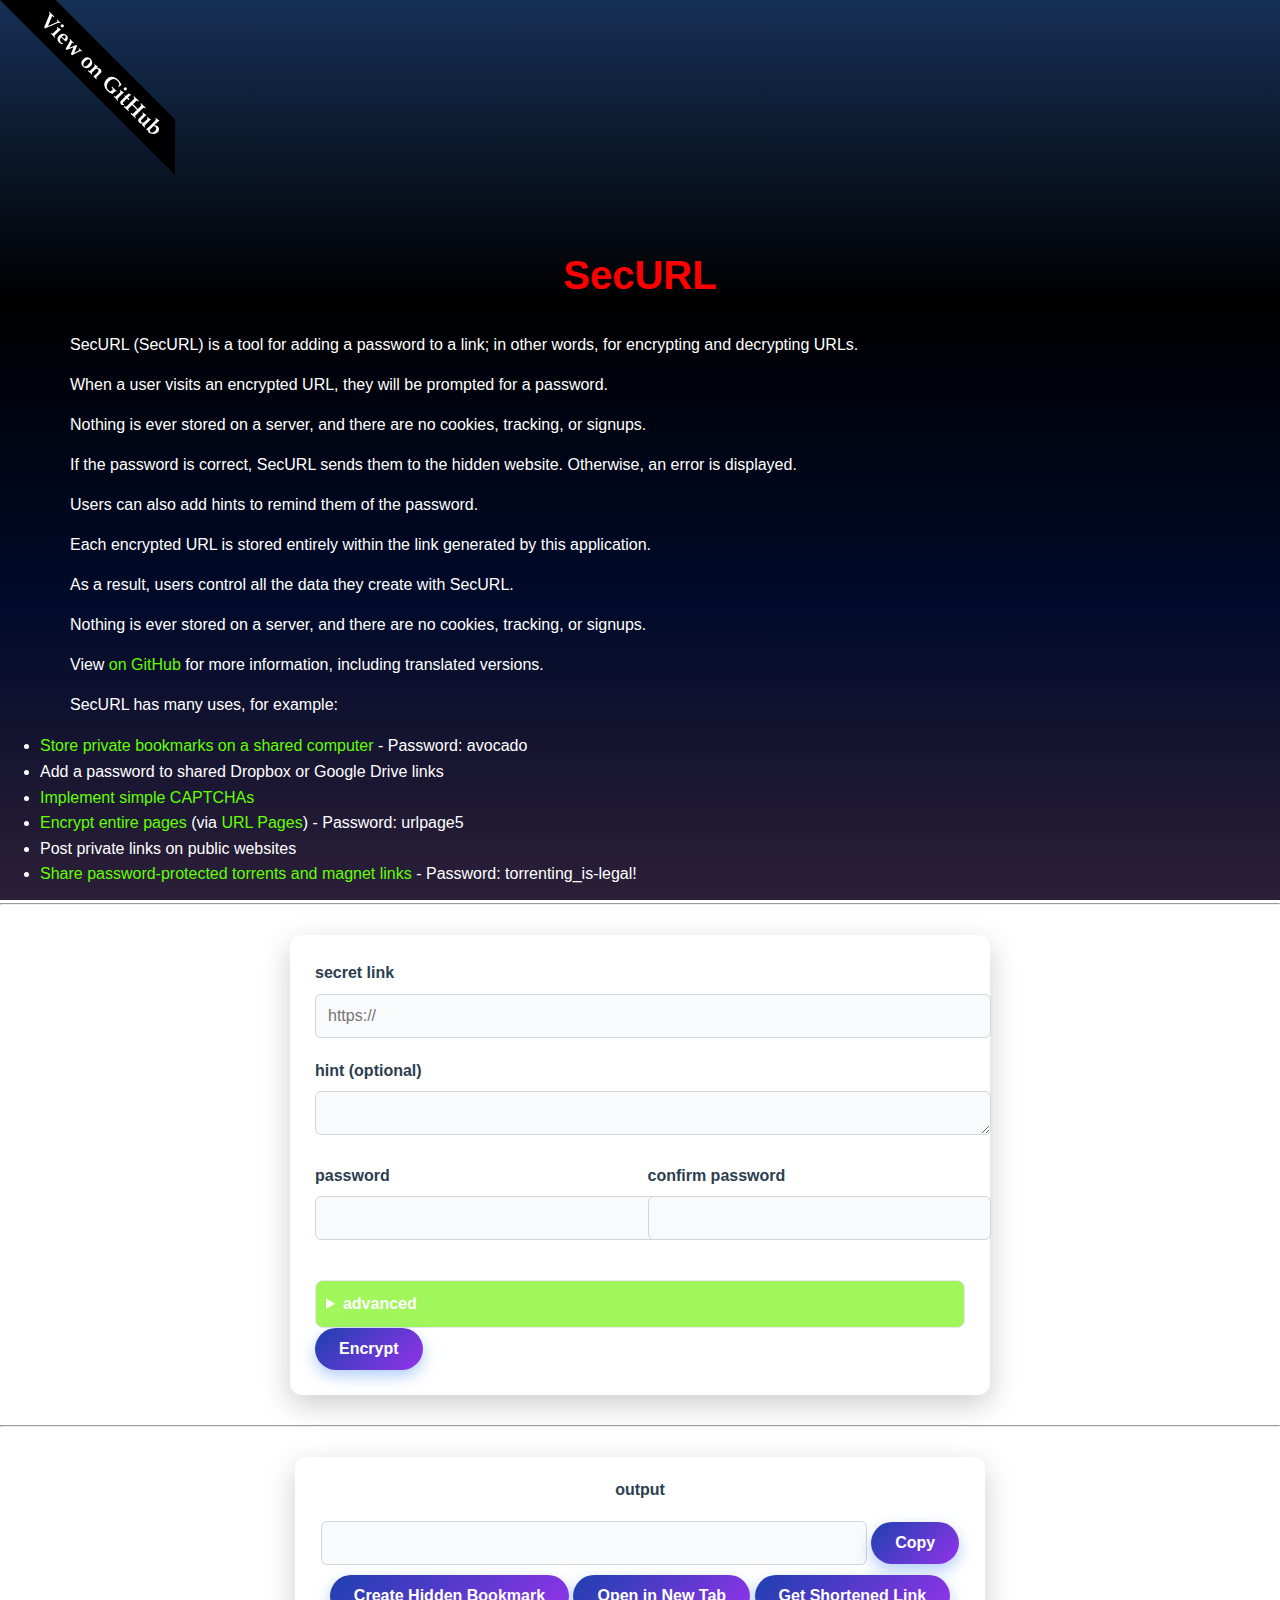
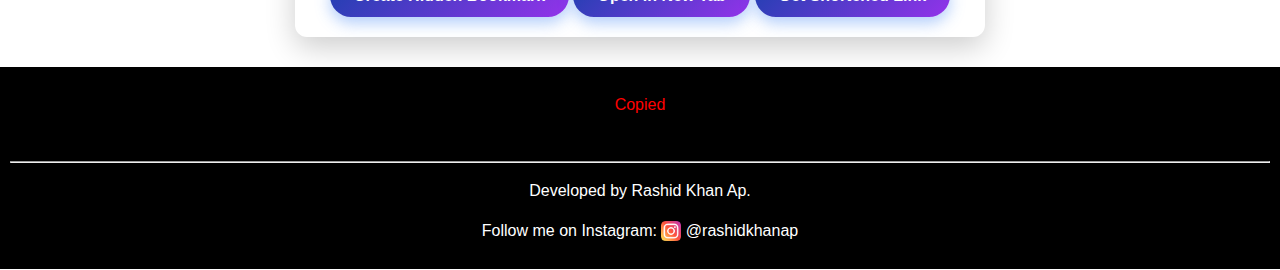
<file: index.html>
<!DOCTYPE html>
<html xmlns="http://www.w3.org/1999/xhtml" lang="en">

<head>
  <!-- Metadata -->
  <meta charset="utf-8" />
  <meta name="author" content="Rashid Khan Ap" />
  <meta name="description" content="Password protect links using AES in the browser." />
  <meta name="viewport" content="width=device-width, initial-scale=1.0, user-scalable=yes" />

  <link rel="shortcut icon" type="image/x-icon" href="favicon.ico">

  <title>Link Lock - Password-protect links</title>

  <!-- Styles -->
  <link rel="stylesheet" href="style.css" type="text/css" />

  <!-- Scripts -->
  <script type="text/javascript" src="b64.js"></script>
  <script type="text/javascript" src="api.js"></script>
  <script type="text/javascript" src="index.js"> </script>
</head>

<body onload="main()">
  <!-- Explanation for those who do not have JavaScript enabled -->
  <noscript>
  <div class="red-border">
    <p>If you are seeing this, it means that you have JavaScript disabled. Please enable JavaScript to access the locked link.</p>

    <p>This application is entirely programmed in JavaScript. This was done intentionally, so that all encryption and decryption happens client-side. This means the code runs as a distributed application, relying only on GitHub Pages for infrastructure. It also means that no data about locked links is ever stored on a server. The code is designed to be auditable so users can investigate what is happening behind the scenes.</p>

    <p>If you still want to run the application, I encourage you to clone the <a href="https://github.com/RashiKhanAp/SecURL">source code on GitHub</a>. That way you can disable JavaScript only for trusted files on your local machine.</p>
  </div>
  </noscript>

  <div class="form" style="display: none">
    <p>Please enter the password to unlock the link.</p>
    <p id="hint"></p>

    <hr />

    <label for="password">password</label>
    <input type="password" id="password" autofocus />
    <button id="unlockbutton">Unlock link</button>
  </div>

  <!-- Display errors in a big red box -->
  <div class="error red-border" style="display: none">
    <p id="errortext">Error</p>
    <button onclick="main()">Try again</button>
    <a href="https://RashiKhanAp.github.io/SecURL"><button>Lock a link</button></a>
    <a href="https://RashiKhanAp.github.io/SecURL/decrypt/" id="no-redirect" target="_blank"><button>Decrypt without redirect</button></a>
    <a href="https://RashiKhanAp.github.io/SecURL/hidden/" id="hidden" target="_blank"><button>Create hidden bookmark</button></a>
  </div>
</body>

</html>
</file>
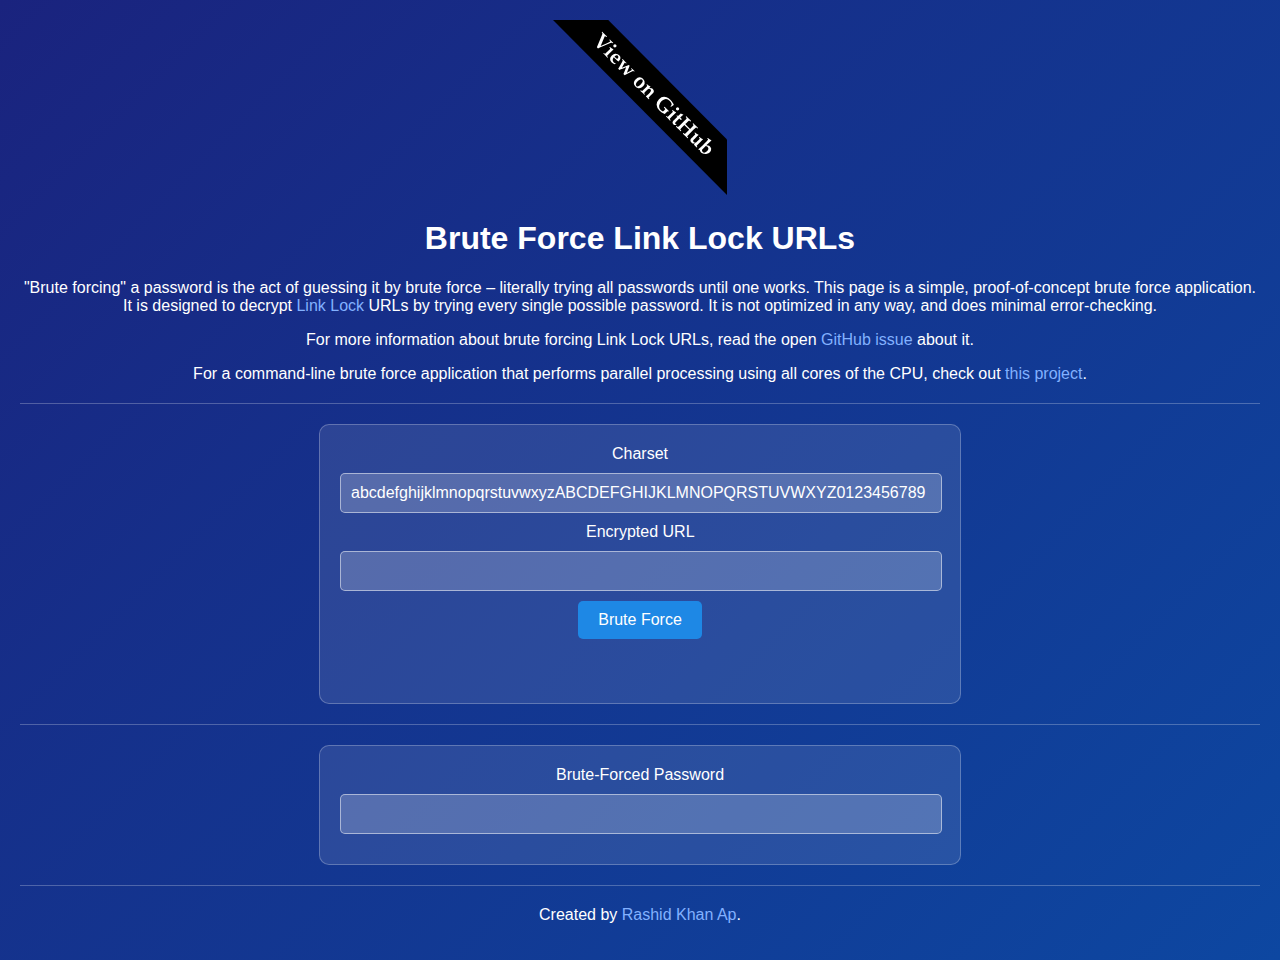
<file: bruteforce/index.html>
<!DOCTYPE html>
<html lang="en">
<head>
  <!-- Metadata -->
  <meta charset="utf-8" />
  <meta name="author" content="Rashid Khan Ap" />
  <meta name="description" content="Brute force password-protected links created with Link Lock from within the browser." />
  <meta name="viewport" content="width=device-width, initial-scale=1.0, user-scalable=yes" />

  <link rel="shortcut icon" type="image/x-icon" href="../favicon.ico">

  <title>Brute Force Link Lock</title>

  <!-- Styles -->
  <style>
    body {
      margin: 0;
      font-family: Arial, sans-serif;
      background: linear-gradient(135deg, #1a237e, #0d47a1);
      color: white;
      text-align: center;
      padding: 20px;
    }

    a {
      color: #82b1ff;
      text-decoration: none;
    }

    a:hover {
      text-decoration: underline;
    }

    .form, .output {
      margin: 20px auto;
      padding: 20px;
      border: 1px solid #ffffff40;
      border-radius: 10px;
      background-color: rgba(255, 255, 255, 0.1);
      width: 90%;
      max-width: 600px;
    }

    input[type="text"], input[type="url"] {
      width: calc(100% - 20px);
      padding: 10px;
      margin: 10px 0;
      border: 1px solid #ffffff80;
      border-radius: 5px;
      background-color: rgba(255, 255, 255, 0.2);
      color: white;
      font-size: 16px;
    }

    input[type="text"]:focus, input[type="url"]:focus {
      outline: none;
      border-color: #82b1ff;
      background-color: rgba(255, 255, 255, 0.3);
    }

    button {
      padding: 10px 20px;
      border: none;
      border-radius: 5px;
      background-color: #1e88e5;
      color: white;
      font-size: 16px;
      cursor: pointer;
      transition: background-color 0.3s ease;
    }

    button:hover {
      background-color: #1565c0;
    }

    .alert {
      opacity: 0;
      color: red;
      margin-top: 10px;
    }

    footer {
      margin-top: 20px;
    }

    hr {
      border: none;
      border-top: 1px solid #ffffff40;
      margin: 20px 0;
    }
  </style>

  <!-- Scripts -->
  <script type="text/javascript" src="../b64.js"></script>
  <script type="text/javascript" src="../api.js"></script>
  <script type="text/javascript" src="bruteforce.js"></script>
</head>

<body>
  <!-- View on GitHub ribbon -->
  <a href="https://github.com/Rashikhanap/SecURL" target="_blank">
    <img class="ribbon" src="../corner-ribbon-minified.svg" alt="View on GitHub" />
  </a>

  <!-- Explanation for those who do not have JavaScript enabled -->
  <noscript>
  <div style="border: 3px solid red; padding: 2em; background-color: rgba(255, 0, 0, 0.2);">
    <p>If you are seeing this, it means that you have JavaScript disabled. As a result, the application will not work properly for you. For example, none of the buttons will work.</p>

    <p>This application is entirely programmed in JavaScript. This was done intentionally, so that all encryption and decryption happens client-side. This means the code runs as a distributed application, relying only on GitHub Pages for infrastructure. It also means that no data about locked links is ever stored on a server. The code is designed to be auditable so users can investigate what is happening behind the scenes.</p>

    <p>If you still want to run the application, I encourage you to clone the <a href="https://github.com/RASHIKHANAP/SecURL">source code on GitHub</a>. That way you can disable JavaScript only for trusted files on your local machine.</p>
  </div>
  </noscript>

  <!-- Introduction -->
  <h1>Brute Force Link Lock URLs</h1>
  <p>"Brute forcing" a password is the act of guessing it by brute force – literally trying all passwords until one works. This page is a simple, proof-of-concept brute force application. It is designed to decrypt <a href="https://github.com/RASHIKHANAP/SecURL" target="_blank">Link Lock</a> URLs by trying every single possible password. It is not optimized in any way, and does minimal error-checking.</p>
  <p>For more information about brute forcing Link Lock URLs, read the open <a href="https://github.com/RASHIKHANAP/SecURL/issues/1" target="_blank">GitHub issue</a> about it.</p>
  <p>For a command-line brute force application that performs parallel processing using all cores of the CPU, check out <a href="https://github.com/RASHIKHANAP/SecURL">this project</a>.</p>

  <hr />

  <!-- Main form -->
  <div class="form">
    <label for="charset">Charset</label>
    <input type="text" id="charset" value="abcdefghijklmnopqrstuvwxyzABCDEFGHIJKLMNOPQRSTUVWXYZ0123456789" />
    <label for="encrypted-url">Encrypted URL</label>
    <input type="url" id="encrypted-url" oninput="document.querySelector('.alert').style.opacity = 0" />
    <button onclick="onBruteForce()">Brute Force</button>
    <p class="alert">INVISIBLE</p>
  </div>

  <hr />

  <!-- Output area -->
  <div class="output">
    <label for="output">Brute-Forced Password</label>
    <input type="text" id="output" readonly />
  </div>

  <!-- Page footer -->
  <footer>
  <hr />
  <p class="copyright">Created by <a href="https://github.com/RASHIKHANAP">Rashid Khan Ap</a>.</p>
  </footer>
</body>

</html>
</file>
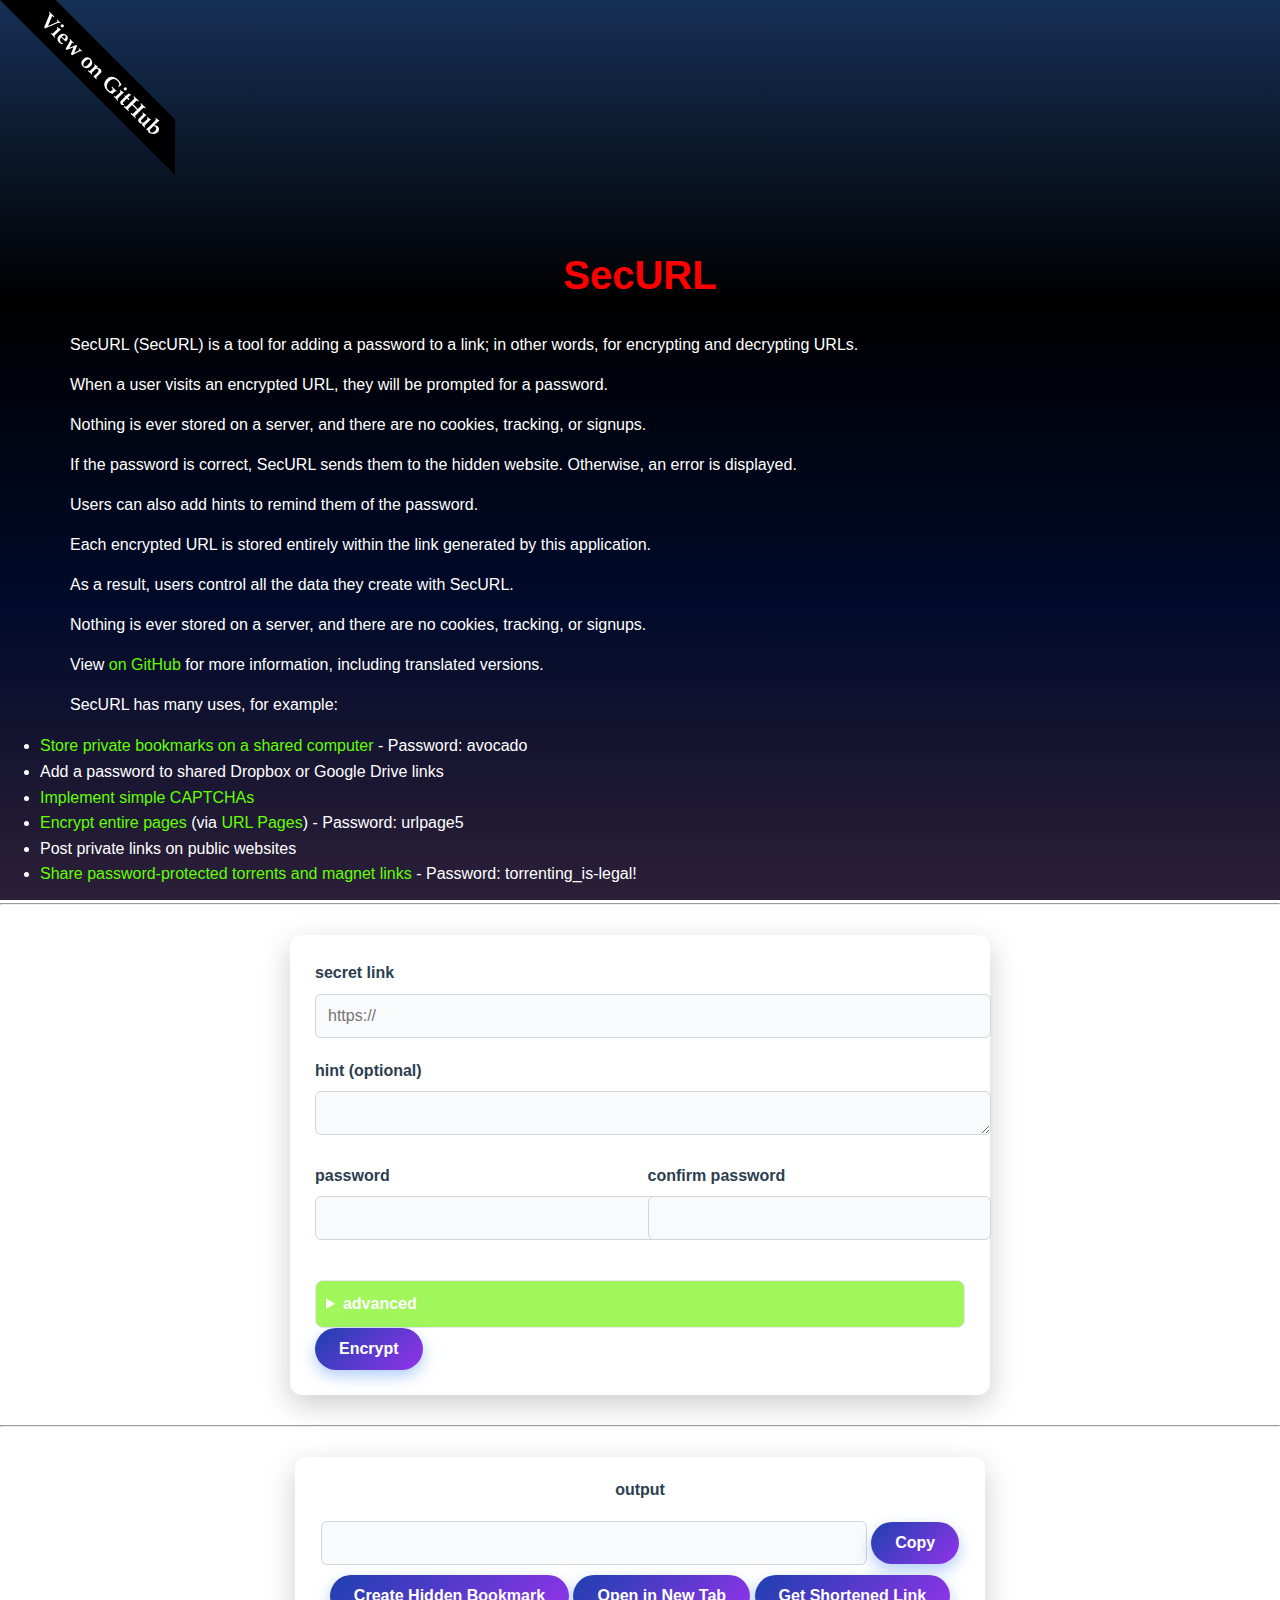
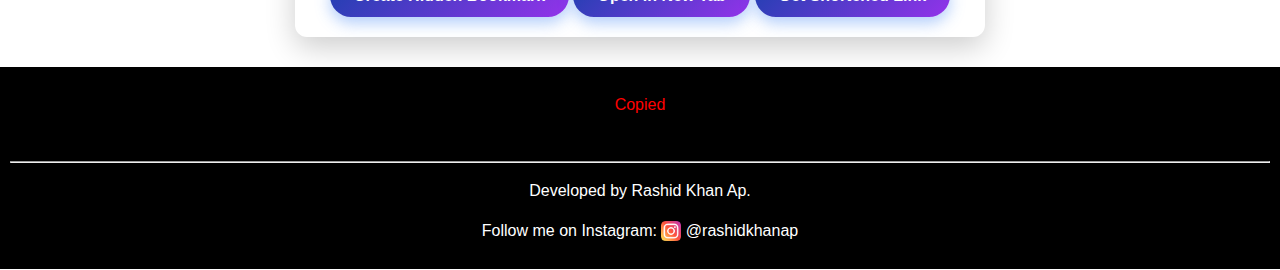
<file: create/index.html>
<!DOCTYPE html>
<html lang="en">

<head>
  <!-- Metadata -->
  <meta charset="utf-8" />
  <meta name="author" content="Rashid Khan Ap" />
  <meta name="description" content="Password protect links using AES in the browser." />
  <meta name="viewport" content="width=device-width, initial-scale=1.0, user-scalable=yes" />

  <link rel="shortcut icon" type="image/x-icon" href="../favicon.ico">

  <title>SecURL - Password-protect links</title>

  <!-- Styles -->
  <link rel="stylesheet" href="../style.css" type="text/css" />
  <style>
    /* Add your CSS styles here */
  </style>

  <!-- Scripts -->
  <script type="text/javascript" src="../b64.js"></script>
  <script type="text/javascript" src="../api.js"></script>
  <script type="text/javascript">
    function error(text) {
      document.querySelector(".error").style.display = "inherit";
      document.querySelector("#errortext").innerText = `Error: ${text}`;
    }


    // Run when the <body> loads
    function main() {
      // Fail if the b64 library or API was not loaded
      if (!("b64" in window)) {
        error("Base64 library not loaded.");
        return;
      }
      if (!("apiVersions" in window)) {
        error("API library not loaded.");
        return;
      }
    }
  </script>
  <script type="text/javascript" src="create.js"></script>
</head>

<body onload="main()">
  <!-- View on GitHub ribbon -->
  <a href="https://github.com/RASHIKHANAP/SecURL" target="_blank">
    <img class="ribbon" src="../corner-ribbon-minified.svg" alt="View on GitHub" />
  </a>

  <!-- Explanation for those who do not have JavaScript enabled -->
  <noscript>
  <div style="border: 3px solid red; padding: 2em;">
    <p>If you are seeing this, it means that you have JavaScript disabled. As a result, the application will not work properly for you. For example, none of the buttons will work.</p>

    <p>This application is entirely programmed in JavaScript. This was done intentionally, so that all encryption and decryption happens client-side. This means the code runs as a distributed application, relying only on GitHub Pages for infrastructure. It also means that no data about locked links is ever stored on a server. The code is designed to be auditable so users can investigate what is happening behind the scenes.</p>

    <p>If you still want to run the application, I encourage you to clone the <a href="https://github.com/RASHIKHANAP/SecURL">source code on GitHub</a>. That way you can disable JavaScript only for trusted files on your local machine.</p>
  </div>
  </noscript>

  <!-- Display errors in a big red box -->
  <div class="error red-border" style="display: none">
    <p id="errortext">Error</p>
    <button onclick="main()">Try again</button>
  </div>

  <!-- Project description -->
  <h1 style="text-align: center;">SecURL</h1>
  <div style="text-align: center;">
    <p class="left-text" style="text-align: left; margin-left: 70px; margin-right: 77px;">
      SecURL (SecURL) is a tool for adding a password to a link; in other words, for encrypting and decrypting URLs.
    </p>
    <p class="left-text" style="text-align: left; margin-left: 70px; margin-right: 77px;">
      When a user visits an encrypted URL, they will be prompted for a password.
    </p>
    <p class="left-text" style="text-align: left; margin-left: 70px; margin-right: 77px;">
      Nothing is ever stored on a server, and there are no cookies, tracking, or signups.
    </p>
    <p class="left-text" style="text-align: left; margin-left: 70px; margin-right: 77px;">
      If the password is correct, SecURL sends them to the hidden website. Otherwise, an error is displayed.
    </p>
    <p class="left-text" style="text-align: left; margin-left: 70px; margin-right: 77px;">
      Users can also add hints to remind them of the password.
    </p>
    <p class="left-text" style="text-align: left; margin-left: 70px; margin-right: 77px;">
      Each encrypted URL is stored entirely within the link generated by this application.
    </p>
    <p class="left-text" style="text-align: left; margin-left: 70px; margin-right: 77px;">
      As a result, users control all the data they create with SecURL.
    </p>
    <p class="left-text" style="text-align: left; margin-left: 70px; margin-right: 77px;">
      Nothing is ever stored on a server, and there are no cookies, tracking, or signups.
    </p>
    <p class="left-text" style="text-align: left; margin-left: 70px; margin-right: 77px;">
      View <a target="_blank" href="https://github.com/Rashikhanap/SecURL">on GitHub</a> for more information, including translated versions.
    </p>
    <p class="left-text" style="text-align: left; margin-left: 70px; margin-right: 77px;">
      SecURL has many uses, for example:
    </p>
  </div>
    <ul>
      <li><a target="_blank" href="https://RASHIKHANAP.github.io/SecURL/#[base64]">Store private bookmarks on a shared computer</a> - Password: avocado</li>
      <li>Add a password to shared Dropbox or Google Drive links</li>
      <li><a target="_blank" href="https://RASHIKHANAP.github.io/SecURL/#eyJ2IjoiMC4wLjEiLCJlIjoiZEx3Yi9CNitlK0ZjM1B3ZURrbUY2NjdQWFlIV1dsS3dpclhvZmkvRXBFTXU0ZERlVkJuSmUrN1loS2JxQ3RrPSIsImgiOiIxICsgMSA9ID8iLCJpIjoiRDJYd1MyK1EzaHpuUDV1NyJ9">Implement simple CAPTCHAs</a></li>
      <li><a target="_blank" href="https://RASHIKHANAP.github.io/SecURL/#[base64]">Encrypt entire pages</a> (via <a target="_blank" href="https://github.com/RASHIKHANAP/urlpages">URL Pages</a>) - Password: urlpage5</li>
      <li>Post private links on public websites</li>
      <li><a target="_blank" href="https://RASHIKHANAP.github.io/SecURL/#[base64]">Share password-protected torrents and magnet links</a> - Password: torrenting_is-legal!</li>
    </ul>
  </div>

  <hr />

  <!-- Main form -->
  <div class="form">
    <div class="labeled-input">
      <label for="url">secret link</label>
      <input type="url" id="url" placeholder="https://" oninvalid="if (!this.validity.customError) this.setCustomValidity('Please enter a valid URL. Make sure to include \'http://\' or \'https://\' at the beginning.')" oninput="this.setCustomValidity('')" required />
    </div>
    <div class="labeled-input hint">
      <label for="hint">hint (optional)</label>
      <textarea id="hint" rows="1"></textarea>
    </div>
    <div class="split-row">
      <div class="labeled-input password">
        <label for="password">password</label>
        <input type="password" id="password" />
      </div>
      <div class="labeled-input confirm-password">
        <label for="confirm-password">confirm password</label>
        <input type="password" id="confirm-password" oninput="this.setCustomValidity('')" />
      </div>
    </div>

    <!-- Advanced options (JavaScript-activated dropdown) -->
    <details>
      <summary id="advanced-label">advanced</summary>
      <div class="advanced" id="advanced">
        <div class="labeled-input">
          <label for="iv">random initialization vector</label>
          <input type="checkbox" id="iv" onclick="onIvCheck(this)" checked />
        </div>
        <div class="labeled-input">
          <label for="salt">random salt</label>
          <input type="checkbox" id="salt" checked />
        </div>
      </div>
    </details>
    <button id="encrypt" onclick="onEncrypt()">Encrypt</button>
  </div>

  <hr />

  <!-- Output area -->
  <div class="output">
    <label for="output">output</label>
    <input type="text" id="output" readonly/>
    <button id="copy" onclick="onCopy('output')">Copy</button>
    <a href="../hidden" id="bookmark" target="_blank"><button>Create Hidden Bookmark</button></a>
    <a href="" id="open" target="_blank"><button>Open in New Tab</button></a>
    <!-- Special incantation to make TinyURL work -->
    <form action="https://tinyurl.com/create.php" method="get" target="_blank" style="display: inline;">
      <input type="hidden" id="source" name="source" value="indexpage" />
      <input type="hidden" id="tinyurl" n" />
      <button>Get Shortened Link</button>
    </form>
  </div>
  <footer style="background-color: black; color: white; padding: 10px;">
    <p class="alert" style="color: red;">Copied</p>
  </footer>

  <!-- Page footer -->
  <footer style="background-color: black; color: white; padding: 10px;">
    <hr />
    <p class="copyright">Developed by <a href="https://RASHIKHANAP.github.io" style="color: white;">Rashid Khan Ap</a>.</p>
    <p>Follow me on Instagram: 
      <a href="https://www.instagram.com/rashidkhanap" target="_blank" style="color: white;">
        <img src="instagram.png" alt="Instagram" style="width: 20px; height: 20px; vertical-align: middle;">
        @rashidkhanap
      </a>
    </p>
  </footer>

  <!-- Audio element for click -->
  <audio id="click" src="https://www.zapsplat.com/wp-content/uploads/2015/sound-effects-61905/zapsplat_multimedia_button_click_005_68777.mp3"></audio>

  <!-- JavaScript to play click on button click -->
  <script>
    document.addEventListener('DOMContentLoaded', function() {
      var click = document.getElementById('click');

      document.querySelectorAll('button').forEach(function(button) {
        button.addEventListener('click', function() {
          click.play();
        });
      });
    });
  </script>
</body>

</html>
</file>
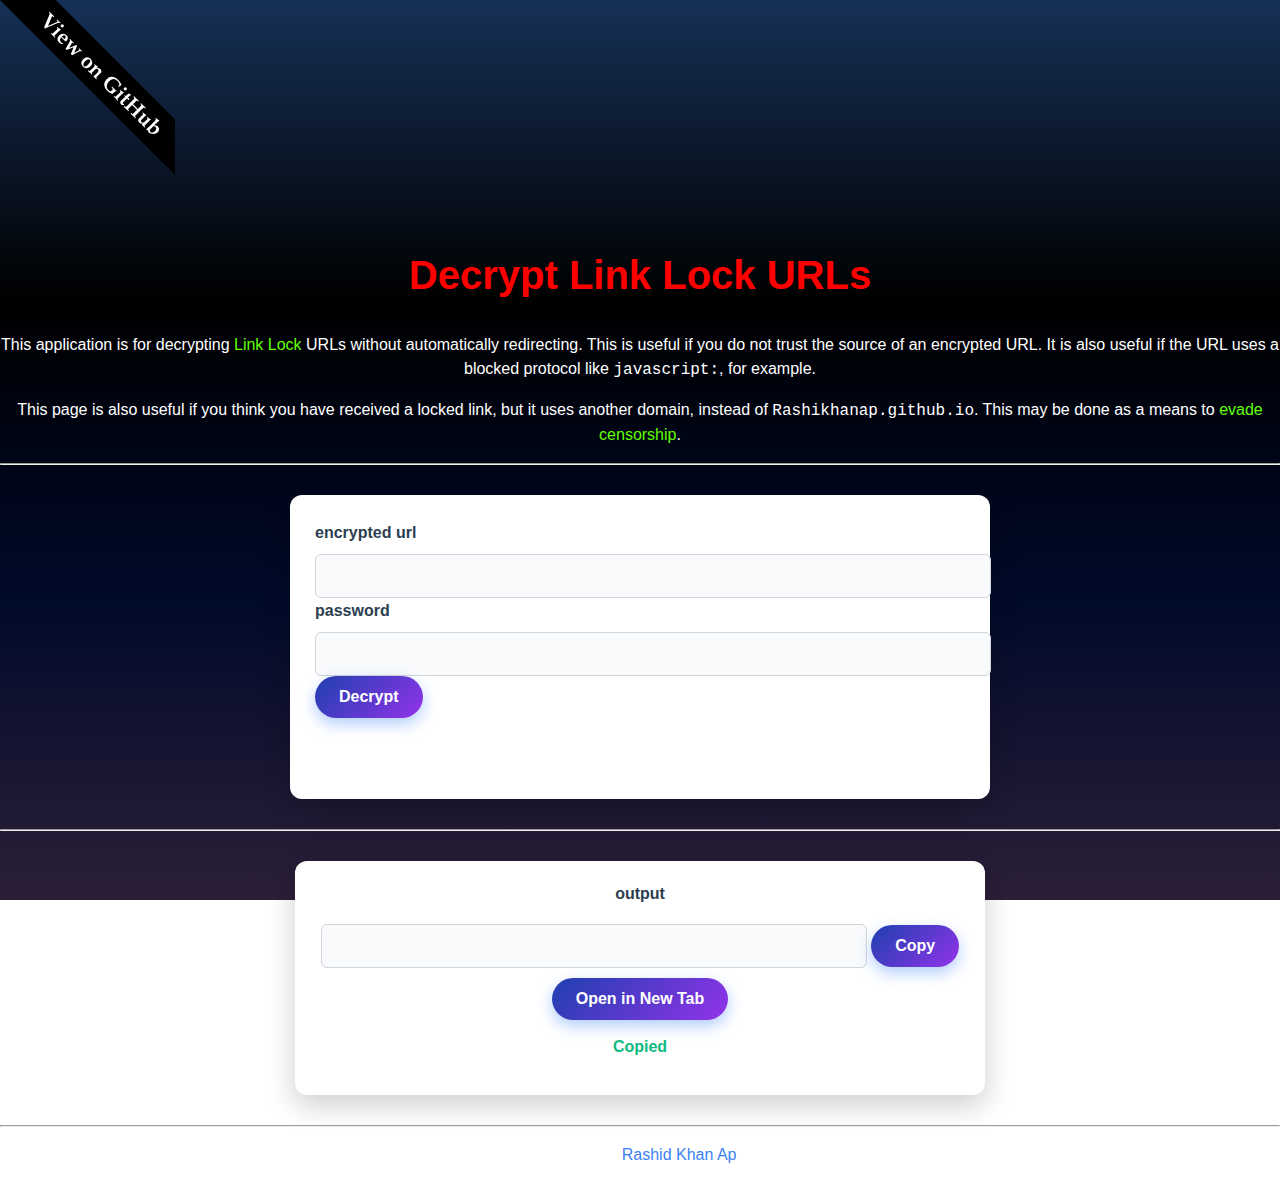
<file: decrypt/index.html>
<!DOCTYPE html>
<html xmlns="http://www.w3.org/1999/xhtml" lang="en">

<head>
  <!-- Metadata -->
  <meta charset="utf-8" />
  <meta name="author" content="Rashid Khan Ap" />
  <meta name="description" content="Password protect links using AES in the browser." />
  <meta name="viewport" content="width=device-width, initial-scale=1.0, user-scalable=yes" />

  <link rel="shortcut icon" type="image/x-icon" href="../favicon.ico">

  <title>Decrypt Link Lock URLs</title>

  <!-- Styles -->
  <link rel="stylesheet" href="../style.css" type="text/css" />

  <!-- Scripts -->
  <script type="text/javascript" src="../b64.js"></script>
  <script type="text/javascript" src="../api.js"></script>
  <script type="text/javascript" src="decrypt.js"> </script>
</head>

<body onload="main()">
  <!-- View on GitHub ribbon -->
  <a href="https://github.com/Rashikhanap/SecURL" target="_blank">
    <img class="ribbon" src="../corner-ribbon-minified.svg" alt="View on GitHub" />
  </a>

  <!-- Explanation for those who do not have JavaScript enabled -->
  <noscript>
  <div class="red-border">
    <p>If you are seeing this, it means that you have JavaScript disabled. Please enable JavaScript to access the locked link.</p>

    <p>This application is entirely programmed in JavaScript. This was done intentionally, so that all encryption and decryption happens client-side. This means the code runs as a distributed application, relying only on GitHub Pages for infrastructure. It also means that no data about locked links is ever stored on a server. The code is designed to be auditable so users can investigate what is happening behind the scenes.</p>

    <p>If you still want to run the application, I encourage you to clone the <a href="https://github.com/Rashikhanap/SecURL">source code on GitHub</a>. That way you can disable JavaScript only for trusted files on your local machine.</p>
  </div>
  </noscript>

  <!-- Display errors in a big red box -->
  <div class="error red-border" style="display: none">
    <p id="errortext">Error</p>
    <button onclick="main()">Try again</button>
    <a href="https://Rashikhanap.github.io/SecURL"><button>Lock a link</button></a>
  </div>

  <h1>Decrypt Link Lock URLs</h1>
  <p>This application is for decrypting <a href="https://github.com/Rashikhanap/SecURL" target="_blank">Link Lock</a> URLs without automatically redirecting. This is useful if you do not trust the source of an encrypted URL. It is also useful if the URL uses a blocked protocol like <code>javascript:</code>, for example.</p>

  <p>This page is also useful if you think you have received a locked link, but it uses another domain, instead of <code>Rashikhanap.github.io</code>. This may be done as a means to <a target="_blank" href="https://github.com/Rashikhanap/SecURL/#evading-censorship">evade censorship</a>.</p>

  <hr />

  <div class="form">
    <label for="encrypted-url">encrypted url</label>
    <input type="url" id="encrypted-url" oninput="document.querySelector('.alert').style.opacity = 0" />
    <label for="password">password</label>
    <input type="password" id="password" />
    <button onclick="onDecrypt()">Decrypt</button>
    <p class="alert">INVISIBLE</p>
  </div>

  <hr />

  <!-- Output area -->
  <div class="output">
    <label for="output">output</label>
    <input type="text" id="output" readonly/>
    <button id="copy" onclick="onCopy('output')">Copy</button>
    <a href="" id="open" target="_blank"><button>Open in New Tab</button></a>
    <p class="alert" id="copy-alert">Copied</p>
  </div>

  <!-- Page footer -->
  <footer>
  <hr />
  <p class="copyright">Created by <a href="https://Rashikhanap.github.io">Rashid Khan Ap</a>.</p>
  </footer>
</body>
</body>

</html>
</file>
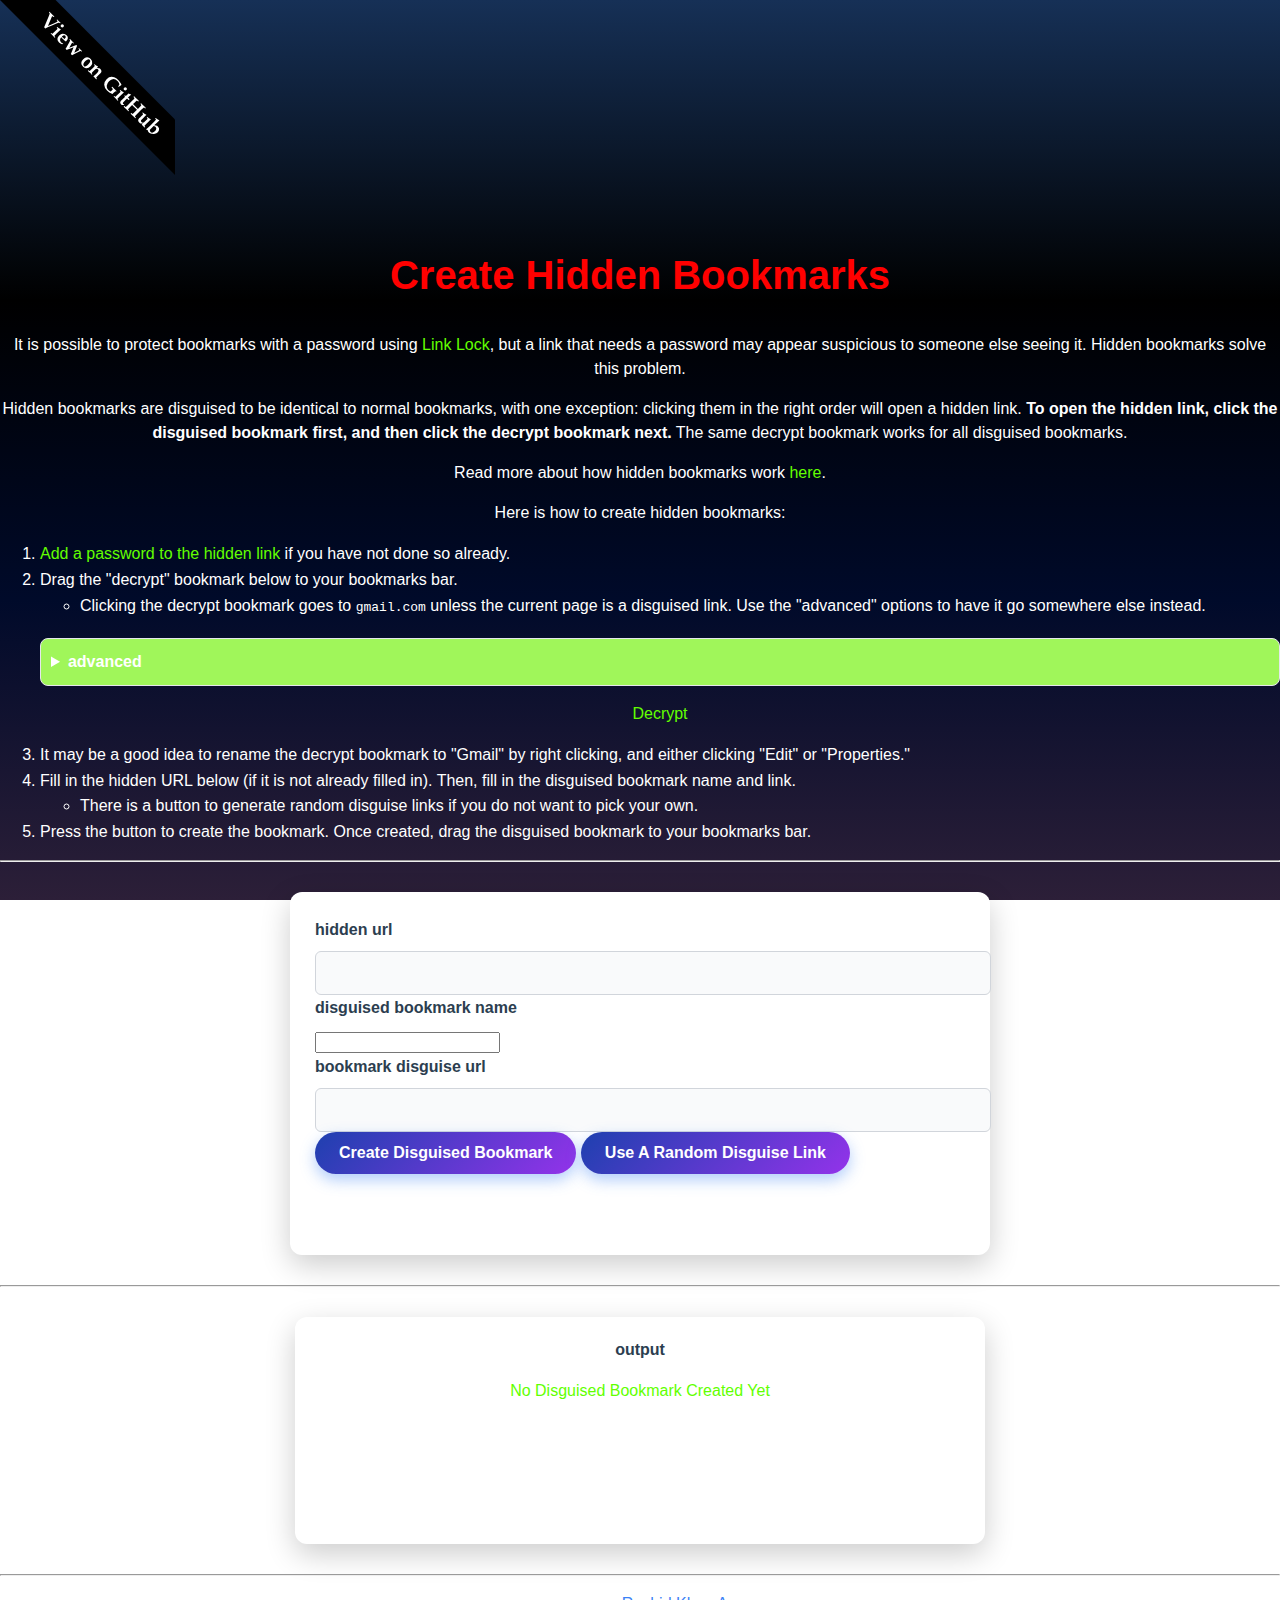
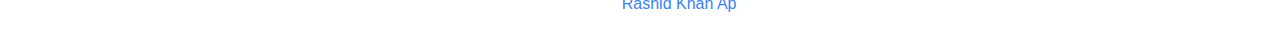
<file: hidden/index.html>
<!DOCTYPE html>
<html xmlns="http://www.w3.org/1999/xhtml" lang="en">

<head>
  <!-- Metadata -->
  <meta charset="utf-8" />
  <meta name="author" content="Rashid Khan Ap" />
  <meta name="description" content="Create hidden, secret bookmarks for locked, password-protected links." />
  <meta name="viewport" content="width=device-width, initial-scale=1.0, user-scalable=yes" />

  <link rel="shortcut icon" type="image/x-icon" href="../favicon.ico">

  <title>Create Hidden Bookmarks</title>

  <!-- Styles -->
  <link rel="stylesheet" href="../style.css" type="text/css" />

  <!-- Scripts -->
  <script type="text/javascript" src="../b64.js"></script>
  <script type="text/javascript" src="../api.js"></script>
  <script type="text/javascript" src="hidden.js"> </script>
</head>

<body onload="main()">
  <!-- View on GitHub ribbon -->
  <a href="https://github.com/RashiKhanAp/SecURL" target="_blank">
    <img class="ribbon" src="../corner-ribbon-minified.svg" alt="View on GitHub" />
  </a>

  <!-- Explanation for those who do not have JavaScript enabled -->
  <noscript>
  <div class="red-border">
    <p>If you are seeing this, it means that you have JavaScript disabled. Please enable JavaScript to access the locked link.</p>

    <p>This application is entirely programmed in JavaScript. This was done intentionally, so that all encryption and decryption happens client-side. This means the code runs as a distributed application, relying only on GitHub Pages for infrastructure. It also means that no data about locked links is ever stored on a server. The code is designed to be auditable so users can investigate what is happening behind the scenes.</p>

    <p>If you still want to run the application, I encourage you to clone the <a href="https://github.com/RashiKhanAp/SecURL">source code on GitHub</a>. That way you can disable JavaScript only for trusted files on your local machine.</p>
  </div>
  </noscript>

  <!-- Display errors in a big red box -->
  <div class="error red-border" style="display: none">
    <p id="errortext">Error</p>
    <button onclick="main()">Try again</button>
    <a href="https://RashiKhanAp.github.io/SecURL"><button>Lock a link</button></a>
  </div>

  <h1>Create Hidden Bookmarks</h1>
  <p>It is possible to protect bookmarks with a password using <a href="https://RashiKhanAp.github.io/SecURL" target="_blank">Link Lock</a>, but a link that needs a password may appear suspicious to someone else seeing it. Hidden bookmarks solve this problem.</p>
  <p>Hidden bookmarks are disguised to be identical to normal bookmarks, with one exception: clicking them in the right order will open a hidden link. <b>To open the hidden link, click the disguised bookmark first, and then click the decrypt bookmark next.</b> The same decrypt bookmark works for all disguised bookmarks.</p>
  <p>Read more about how hidden bookmarks work <a target="_blank" href="https://RashiKhanAp.github.io/projects/hidden-bookmarks/">here</a>.</p>

  <p>Here is how to create hidden bookmarks:</p>
  <ol>
    <li>
      <a href="https://RashiKhanAp.github.io/SecURL">Add a password to the hidden link</a> if you have not done so already.
    </li>
    <li>
      Drag the "decrypt" bookmark below to your bookmarks bar.

      <ul><li style="margin-bottom: 0.5em;">Clicking the decrypt bookmark goes to <code>gmail.com</code> unless the current page is a disguised link. Use the "advanced" options to have it go somewhere else instead.</li></ul>

      <style>
        #advanced-label {
          margin-top: 0em;
        }

        .advanced p {
          margin-top: 0;
          margin-bottom: 0.5em;
        }
      </style>
      <details>
        <summary id="advanced-label">advanced</summary>
        <div class="advanced" id="advanced">
          <!--
          <p>Input a new location decoy location for the decrypt bookmark:</p>
          -->
          <label for="decrypt-bookmark-disguise">decoy location for decrypt bookmark</label>
          <div class="inline-button-container">
          <input type="text" id="decrypt-bookmark-disguise" value="https://gmail.com" />
          <button onclick="onChangeDecrypt()">Change Location</button>
          <div>
        </div>
      </details>

      <p><a class="bookmark" id="decrypt-bookmark" onclick="return false;" href='javascript:(() => {
var b64 = (() => {
  function generateIndexDict(a) {
    let result = {};
    for (let i = 0; i < a.length; i++) {
      result[a[i]] = i;
    }
    return result;
  }

  const _a = "ABCDEFGHIJKLMNOPQRSTUVWXYZabcdefghijklmnopqrstuvwxyz0123456789+/";
  const _aRev = generateIndexDict(_a);
  _aRev["-"] = _aRev["+"];
  _aRev["_"] = _aRev["/"];

  const _enc = new TextEncoder("utf-8");
  const _dec = new TextDecoder("utf-8");

  return {

    decode: function(s) {
      return this.binaryToAscii(this.base64ToBinary(s));
    },

    encode: function(s) {
      return this.binaryToBase64(this.asciiToBinary(s));
    },

    asciiToBinary: function(text) {
      return _enc.encode(text);
    },


    binaryToAscii: function(binary) {
      return _dec.decode(binary);
    },


    binaryToBase64: function(originalBytes) {
      let length = originalBytes.length;
      let added = (length % 3 == 0) ? 0 : (3 - length % 3);
      let bytes = new Uint8Array(length + added);
      bytes.set(originalBytes);

      let output = "";
      for (let i = 0; i < bytes.length; i += 3) {
        output += _a[ bytes[i] >>> 2 ];
        output += _a[ ((bytes[i] & 0x3) << 4) | (bytes[i + 1] >>> 4) ];
        output += _a[ ((bytes[i + 1] & 0xF) << 2) | (bytes[i + 2] >>> 6) ];
        output += _a[ bytes[i + 2] & 0x3F ];
      }

      if (added > 0) {
        output = output.slice(0, -added) + ("=".repeat(added));
      }

      return output;
    },

    base64ToBinary: function(s) {
      let bytes = [];

      if (s.length % 4 == 1) {
        throw "Invalid base64 input";
      } else if (s.length % 4 != 0) {
        s += "=".repeat(4 - (s.length % 4));
      }

      for (let i = 0; i <= (s.length - 4); i += 4) {
        for (let j = 0; j < 4; j++) {
          if (s[i + j] != "=" && !(s[i + j] in _aRev)) {
            throw "Invalid base64 input";
          } else if (s[i + j] == "=" && Math.abs(s.length - (i + j)) > 2) {
            throw "Invalid base64 input";
          }
        }

        bytes.push((_aRev[s[i]] << 2) | (_aRev[s[i + 1]] >>> 4));
        if (s[i + 2] != "=") {
          bytes.push(((_aRev[s[i + 1]] & 0xF) << 4) | (_aRev[s[i + 2]] >>> 2));
        }
        if (s[i + 3] != "=") {
          bytes.push(((_aRev[s[i + 2]] & 0x3) << 6) | _aRev[s[i + 3]]);
        }
      }

      return new Uint8Array(bytes);
    }

  }
})();

const hash = window.location.hash.slice(1);
try {
  const decoded = b64.decode(hash);
  const params = JSON.parse(decoded);
  if (params.unencrypted) {
    window.location.href = params.url;
  } else {
    window.location.href = "https://RashiKhanAp.github.io/SecURL/" + window.location.hash;
  }
} catch {
  window.location.replace("https://gmail.com");
}

})();'>Decrypt</a></p>
    </li>
    <li>It may be a good idea to rename the decrypt bookmark to "Gmail" by right clicking, and either clicking "Edit" or "Properties."</li>
    <li>
      Fill in the hidden URL below (if it is not already filled in). Then, fill in the disguised bookmark name and link.
      <ul><li>There is a button to generate random disguise links if you do not want to pick your own.</li></ul>
    </li>
    <li>Press the button to create the bookmark. Once created, drag the disguised bookmark to your bookmarks bar.</li>
  </ol>

  <hr />

  <div class="form">
    <label for="encrypted-url">hidden url</label>
    <input type="url" id="encrypted-url" oninput="document.querySelector('.alert').style.opacity = 0" />
    <label for="bookmark-title">disguised bookmark name</label>
    <input type="text" id="bookmark-title" />
    <label for="bookmark-url">bookmark disguise url</label>
    <input type="url" id="bookmark-url" required />
    <button onclick="onHide()">Create Disguised Bookmark</button>
    <button onClick="randomLink()">Use A Random Disguise Link</button>
    <p class="alert">INVISIBLE</p>
  </div>

  <hr />

  <!-- Output area -->
  <style>
    .output label[for="output"] {
      margin-bottom: 1em;
    }
  </style>
  <div class="output">
    <label for="output">output</label>
    <!-- (Leg) disabled (by acid) -->
    <a class="bookmark" href="" onclick="return false;" aria-disabled="true" id="output">No Disguised Bookmark Created Yet</a>
    <p>Drag the disguised bookmark above to the bookmarks bar.</p>
    <p>To access the hidden link, click the disguised bookmark, then the decrypt bookmark (which may have been renamed to "Gmail").</p>
  </div>

  <!-- Page footer -->
  <footer>
  <hr />
  <p class="copyright">Created by <a href="https://RashiKhanAp.github.io">Rashid Khan Ap</a>.</p>
  </footer>
</body>
</body>

</html>
</file>
<file: style.css>
/* General Resets and Global Styles */
body {
  font-family: 'Roboto', Arial, sans-serif;
  margin: 0;
  padding: 0;
  background: linear-gradient(#163056, #000000, #000a2a, #2c1f38);
  color: #ffffff;
  line-height: 1.6;
  overflow-x: hidden;
  min-height: 100vh;
  background-attachment: fixed;
}

a {
  text-decoration: none;
  color: #62ff00;
  transition: color 0.3s ease;
}

a:hover {
  color: #ffffff;
  text-decoration: underline;
}

h1 {
  font-size: 2.5rem;
  font-weight: bold;
  text-align: center;
  margin-top: 1.5em;
  color: #ff0000;
}

/* Error Message Box */
.error {
  background-color: #fef2f2;
  color: #b91c1c;
  padding: 15px;
  border: 1px solid #fca5a5;
  border-radius: 6px;
  margin: 20px auto;
  max-width: 90%;
  text-align: center;
  font-weight: 500;
}

/* Main Form */
.form {
  max-width: 650px;
  margin: 30px auto;
  padding: 25px;
  background: #ffffff;
  border-radius: 12px;
  box-shadow: 0 10px 30px rgba(0, 0, 0, 0.2);
}

.labeled-input {
  margin-bottom: 20px;
}

label {
  display: block;
  font-weight: 600;
  margin-bottom: 8px;
  color: #2c3e50;
}

input[type="url"],
input[type="password"],
textarea {
  width: 100%;
  padding: 12px;
  border: 1px solid #d1d5db;
  border-radius: 6px;
  font-size: 1rem;
  color: #111827;
  background-color: #f9fafb;
  transition: border-color 0.3s ease, box-shadow 0.3s ease;
}

input:focus,
textarea:focus {
  border-color: #3b82f6;
  box-shadow: 0 0 8px rgba(59, 130, 246, 0.5);
  outline: none;
}

textarea {
  resize: vertical;
}

.split-row {
  display: flex;
  gap: 15px;
}

.split-row .labeled-input {
  flex: 1;
}

/* Advanced Options */
details {
  margin-top: 20px;
  background: #a0f65a;
  padding: 10px;
  border-radius: 8px;
  border: 1px solid #e5e7eb;
}

details summary {
  font-weight: 600;
  cursor: pointer;
}

details[open] summary {
  color: #1d4ed8;
}

.advanced {
  margin-top: 15px;
  padding-left: 20px;
}

.advanced label {
  margin-right: 10px;
  font-weight: 500;
  color: #374151;
}

/* Buttons */
button {
  display: inline-block;
  padding: 12px 24px;
  font-size: 1rem;
  font-weight: 600;
  color: #ffffff;
  background: linear-gradient(135deg, #1e40af, #9333ea);
  border: none;
  border-radius: 50px;
  cursor: pointer;
  transition: background 0.3s ease, box-shadow 0.3s ease;
  box-shadow: 0 6px 15px rgba(59, 130, 246, 0.4);
}

button:hover {
  background: linear-gradient(135deg, #2563eb, #a855f7);
  box-shadow: 0 8px 20px rgba(59, 130, 246, 0.6);
  transform: translateY(-2px);
}

button:active {
  box-shadow: 0 4px 10px rgba(59, 130, 246, 0.3);
  transform: translateY(0);
}

/* Output Section */
.output {
  max-width: 650px;
  margin: 30px auto;
  padding: 20px;
  background: #ffffff;
  border-radius: 12px;
  box-shadow: 0 10px 30px rgba(0, 0, 0, 0.2);
  text-align: center;
}

.output input {
  width: 80%;
  padding: 12px;
  border: 1px solid #d1d5db;
  border-radius: 6px;
  font-size: 1rem;
  color: #111827;
  background-color: #f9fafb;
  margin: 10px 0;
}

.output input:focus {
  border-color: #3b82f6;
  box-shadow: 0 0 8px rgba(59, 130, 246, 0.5);
  outline: none;
}

.output .alert {
  color: #10b981;
  font-size: 1rem;
  font-weight: bold;
  margin-top: 15px;
}

/* Paragraph Styling */
p {
  font-size: 1rem;
  text-align: center;
  line-height: 1.5;
  color: #ffffff;
  margin: 1em 0;
}
}

/* Footer */
footer {
  text-align: center;
  margin-top: 40px;
  padding: 20px 0;
  background: rgba(255, 255, 255, 0.9);
  font-size: 0.9rem;
  color: #6b7280;
}

footer a {
  color: #3b82f6;
  font-weight: 500;
}

footer a:hover {
  color: #2563eb;
  text-decoration: underline;
}

/* Responsive Design */
@media (max-width: 768px) {
  body {
    padding: 0 15px;
  }

  .split-row {
    flex-direction: column;
    gap: 10px;
  }

  h1 {
    font-size: 2rem;
    margin-top: 1em;
  }

  .form,
  .output {
    padding: 15px;
    box-shadow: none;
  }

  button {
    width: 100%;
    margin-top: 15px;
  }
}

@media (max-width: 480px) {
  h1 {
    font-size: 1.8rem;
  }

  input[type="url"],
  input[type="password"],
  textarea {
    font-size: 0.9rem;
    padding: 10px;
  }

  label {
    font-size: 0.9rem;
  }

  footer {
    font-size: 0.8rem;
  }
}
</file>
